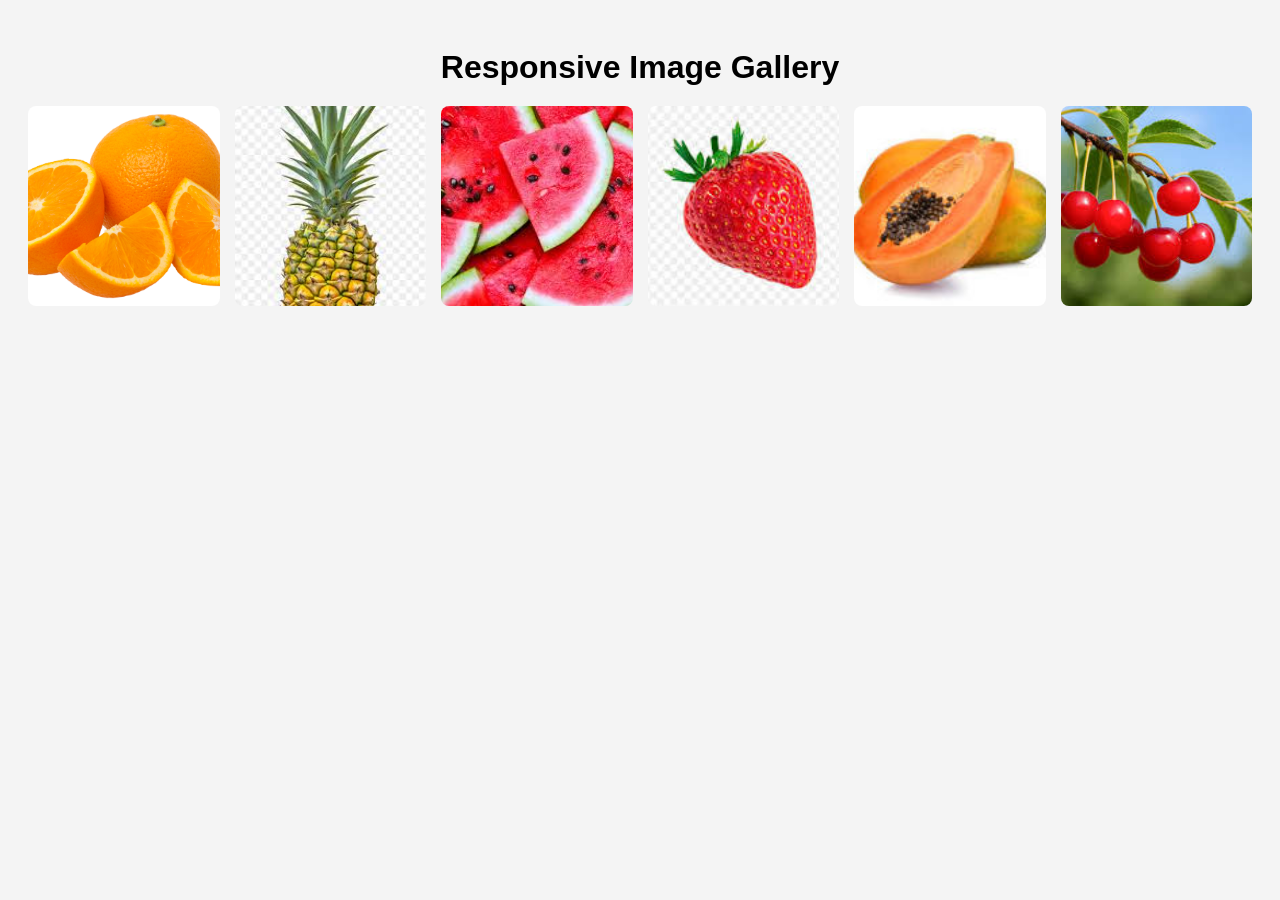
<file: Assignment no3/index.html>
<!DOCTYPE html>
<html lang="en">
<head>
    <meta charset="UTF-8">
    <title>Responsive Gallery</title>
    <link rel="stylesheet" href="style.css">
</head>
<body>

    <h1>Responsive Image Gallery</h1>

    <div class="gallery">
        <img src="./assets/Orange.jpg" alt="Image 1">
        <img src="./assets/pineapple.jpg" alt="Image 2">
        <img src="./assets/watermelon.jpg" alt="Image 3">
        <img src="./assets/straeberry.jpg" alt="Image 4">
        <img src="./assets/papya.jpg" alt="Image 5">
        <img src="./assets/cherry.jpg" alt="Image 6">
    </div>

</body>
</html>
</file>
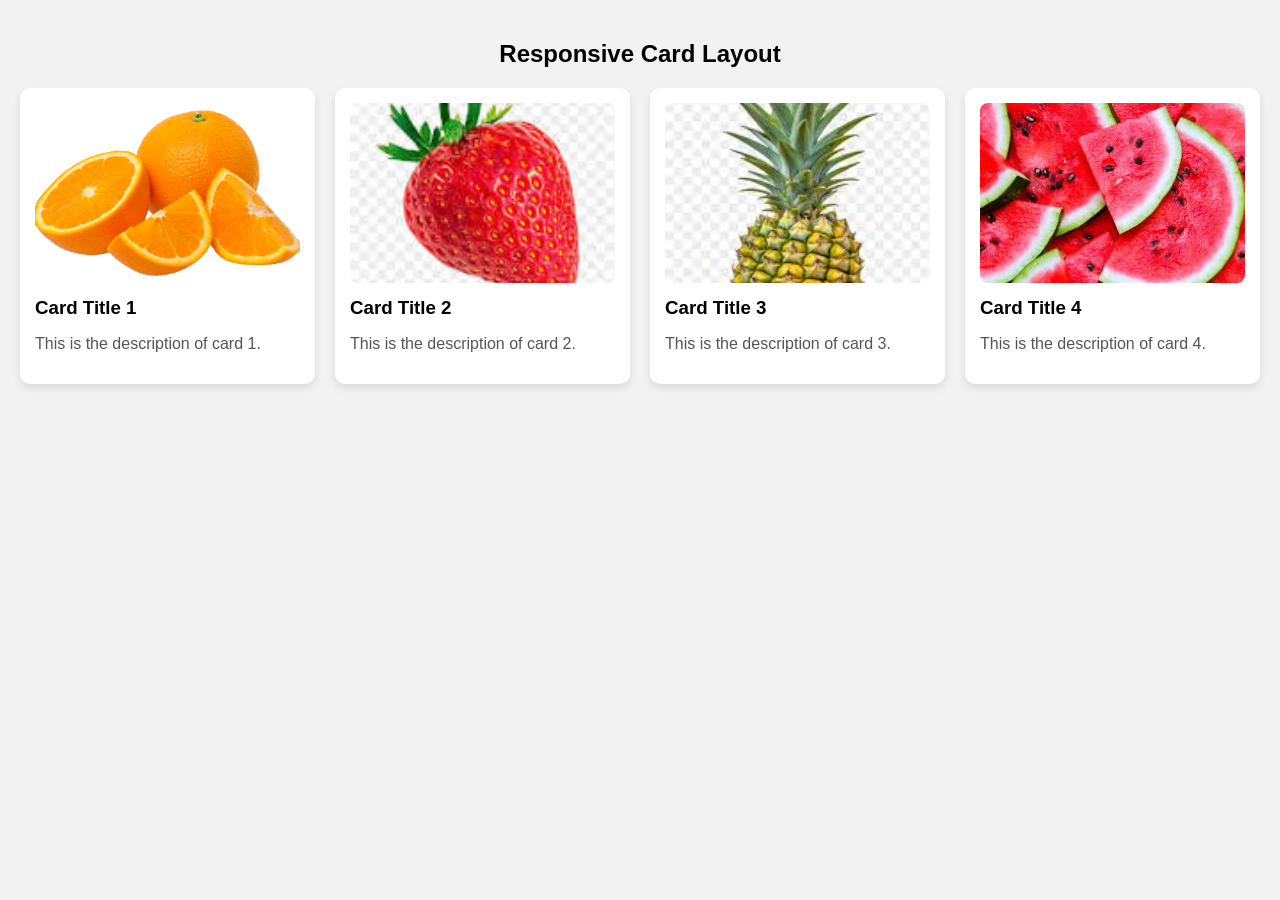
<file: Assignment no5/index.html>
<!DOCTYPE html>
<html lang="en">
<head>
    <meta charset="UTF-8">
    <title>Card Layout</title>
    <link rel="stylesheet" href="style.css">
</head>
<body>

<h2>Responsive Card Layout</h2>

<div class="card-container">

    <div class="card">
        <img src="./assets/Orange.jpg" alt="Orange">
        <h3>Card Title 1</h3>
        <p>This is the description of card 1.</p>
    </div>

    <div class="card">
        <img src="./assets/straeberry.jpg" alt="straeberry">
        <h3>Card Title 2</h3>
        <p>This is the description of card 2.</p>
    </div>

    <div class="card">
        <img src="./assets/pineapple.jpg" alt="pineapple">
        <h3>Card Title 3</h3>
        <p>This is the description of card 3.</p>
    </div>

    <div class="card">
        <img src="./assets/watermelon.jpg" alt="watermelon">
        <h3>Card Title 4</h3>
        <p>This is the description of card 4.</p>
    </div>

</div>

</body>
</html>
</file>
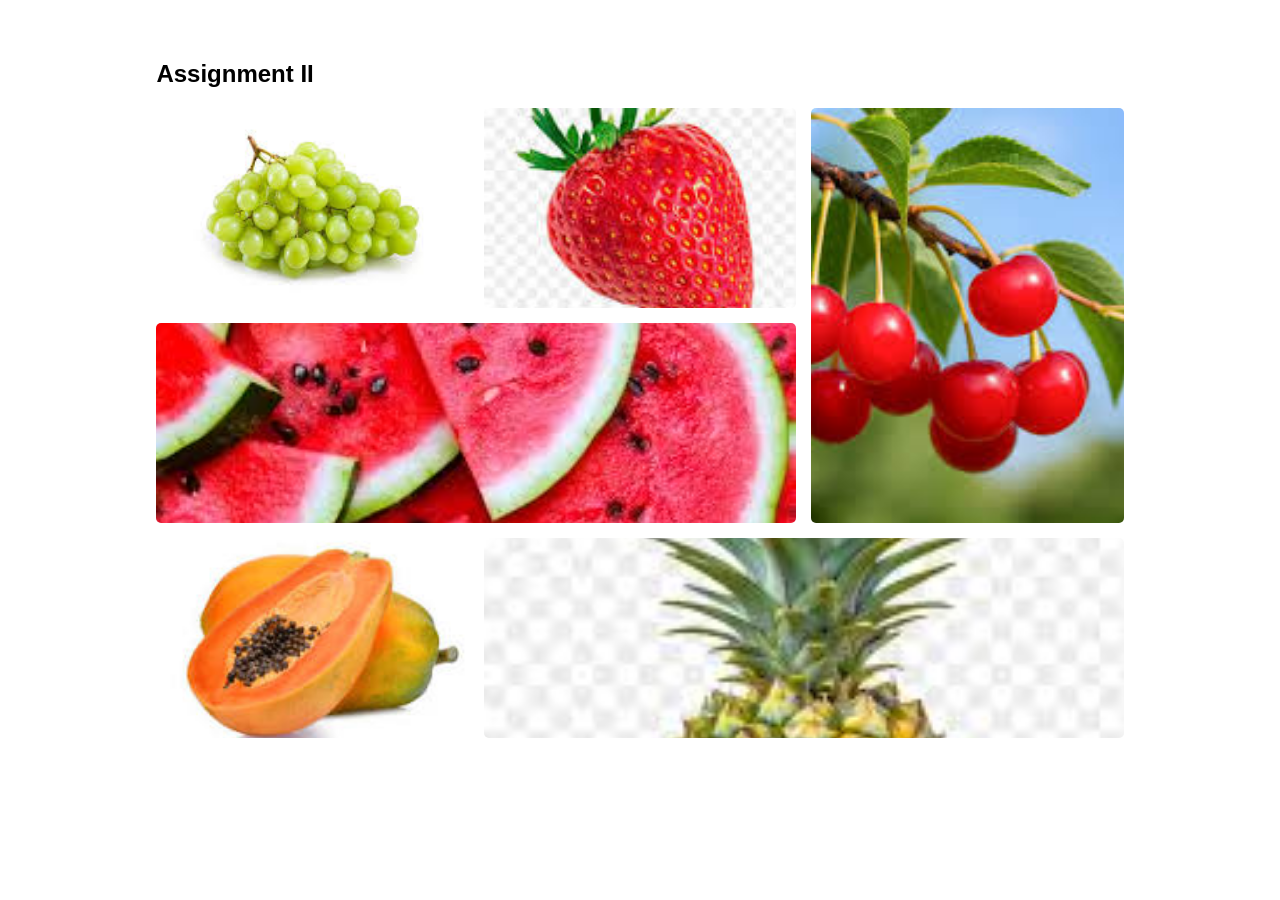
<file: Assignment no6/index.html>
<!DOCTYPE html>
<html lang="en">
<head>
    <meta charset="UTF-8">
    <title>Assignment II - Grid</title>
    <link rel="stylesheet" href="style.css">
</head>
<body>
    <div class="center">

    <h2>Assignment II</h2>

    <div class="gallery">
        <div class="item item1">
            <img src="./assets/graph.jpg" alt="image1">
        </div>

        <div class="item item2">
            <img src="./assets/straeberry.jpg" alt="image2">
        </div>

        <div class="item item3">
            <img src="./assets/cherry.jpg" alt="image3">
        </div>

        <div class="item item4">
            <img src="./assets/watermelon.jpg" alt="image4">
        </div>

        <div class="item item5">
            <img src="./assets/papya.jpg" alt="image5">
        </div>

        <div class="item item6">
            <img src="./assets/pineapple.jpg" alt="image5">
            </div>
        </div>
    </div>

</body>
</html>
</file>
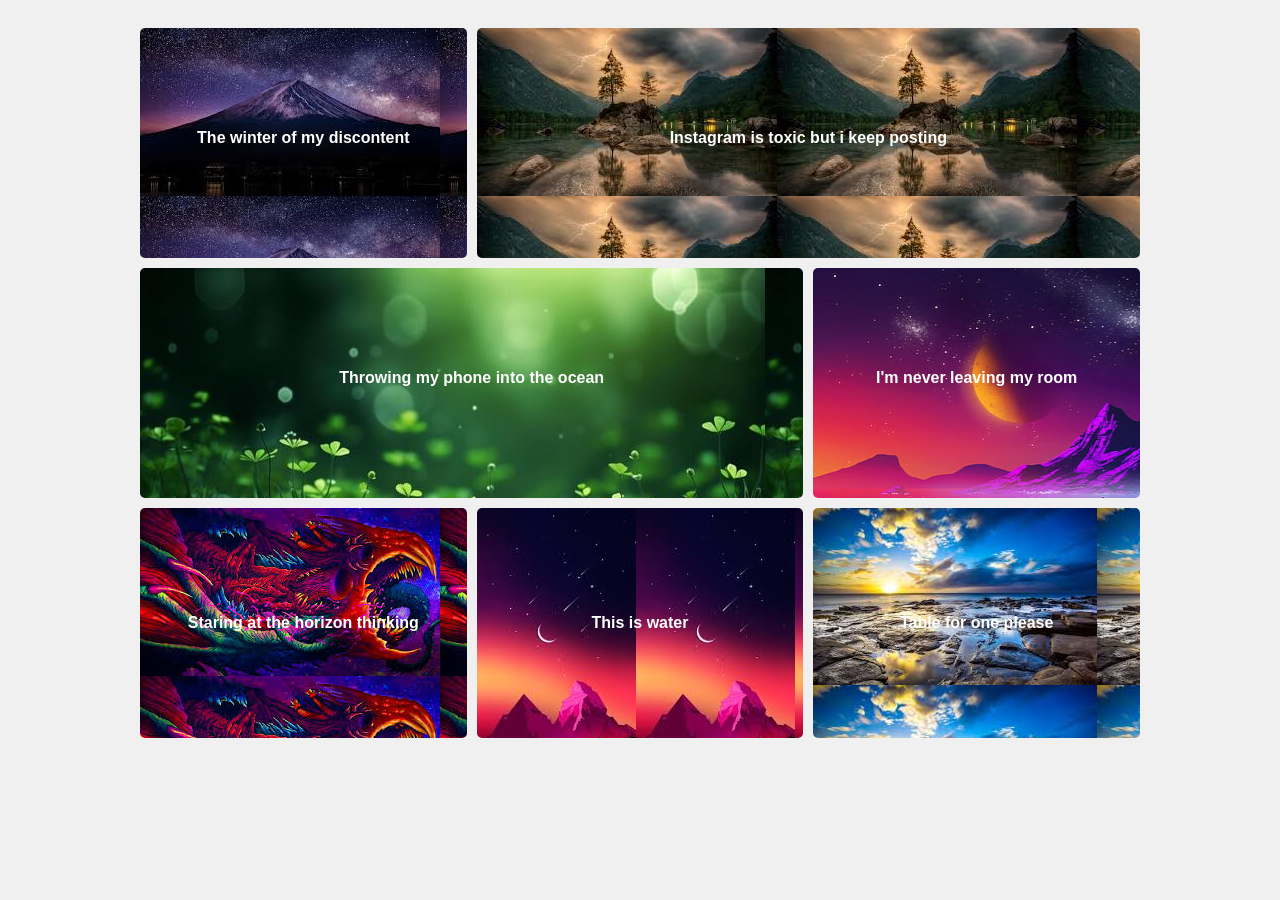
<file: Assignment no7/index.html>
<!DOCTYPE html>
<html lang="mr">
<head>
    <meta charset="UTF-8">
    <meta name="viewport" content="width=device-width, initial-scale=1.0">
    <title>Responsive CSS Grid</title>
    <link rel="stylesheet" href="style.css">
</head>
<body>

    <div class="wrapper">
        <div class="box a">The winter of my discontent <br> <a href="#"></a></div>
        <div class="box b">Instagram is toxic but i keep posting <br> <a href="#"></a></div>
        <div class="box c">Throwing my phone into the ocean <br> <a href="#"></a></div>
        <div class="box d">I'm never leaving my room <br> <a href="#"></a></div>
        <div class="box e">Staring at the horizon thinking</div>
        <div class="box f">This is water</div>
        <div class="box g">Table for one please</div>
    </div>

    

</body>
</html>
</file>
<file: Assignment no3/style.css>
body {
    font-family: Arial, sans-serif;
    padding: 20px;
    background-color: #f4f4f4;
}

h1 {
    text-align: center;
    margin-bottom: 20px;
}

.gallery {
    display: grid;
    grid-template-columns: repeat(auto-fit, minmax(150px, 1fr));
    gap: 15px;
}

.gallery img {
    width: 100%;
    height: 200px;
    object-fit: cover;
    border-radius: 8px;
}
</file>
<file: Assignment no5/style.css>
body {
    font-family: Arial, sans-serif;
    background-color: #f2f2f2;
    margin: 0;
    padding: 20px;
}

h2 {
    text-align: center;
    margin-bottom: 20px;
}

.card-container {
    display: grid;
    grid-template-columns: repeat(auto-fill, minmax(250px, 1fr));
    gap: 20px;
}

.card {
    background: white;
    padding: 15px;
    border-radius: 10px;
    box-shadow: 0 4px 8px rgba(0,0,0,0.1);
    transition: 0.3s;
}

.card:hover {
    transform: scale(1.05);
}

.card img {
    width: 100%;
    height: 180px;
    object-fit: cover;
    border-radius: 8px;
}

.card h3 {
    margin: 10px 0 5px;
}

.card p {
    color: #555;
}
</file>
<file: Assignment no6/style.css>
body {
    margin: 0;
    font-family: Arial, sans-serif;
    padding: 20px;
}

h2 {
    margin-bottom: 20px;
}
.center{
    width: 78%;
    margin:40px auto;
}


.gallery {
    display: grid;
    grid-template-columns: repeat(3, 1fr);
    grid-auto-rows: 200px;
    gap: 15px;
}

.item img {
    width: 100%;
    height: 100%;
    object-fit: cover;
    border-radius: 5px;
}

/* Grid placement */
.item1 {
    grid-column: 1 / 2;
    grid-row: 1 / 2;
}

.item2 {
    grid-column: 2 / 3;
    grid-row: 1 / 2;
}

.item3 {
    grid-column: 3 / 4;
    grid-row: 1 / 3;  /* big image */
}

.item4 {
    grid-column: 1 / 3;
    grid-row: 2 / 3;
}

.item5 {
    grid-column: 1 / 2;
    grid-row: 3 / 4;
}

.item6 {
    grid-column: 2 / 4;
    grid-row: 3 / 4;
}
</file>
<file: Assignment no7/style.css>
body {
    background-color: #f0f0f0;
    font-family: Arial, sans-serif;
    padding: 20px;
}

.wrapper {
    display: grid;
    
    grid-template-columns: repeat(3, 1fr);
    grid-gap: 10px;
    max-width: 1000px;
    margin: 0 auto;
}

.box {
    background-color: #333;
    color: white;
    padding: 40px 20px;
    text-align: center;
    font-weight: bold;
    border-radius: 5px;
    min-height: 150px;
    display: flex;
    flex-direction: column;
    justify-content: center;
    align-items: center;
}

.box a {
    color: #ccc;
    font-size: 12px;
    text-decoration: none;
    margin-top: 10px;
}

.a { grid-column: 1 / 2; background-image: url("./assets/nature.jpg");}
.b { grid-column: 2 / 4; background-image:url("./assets/nature1.jpg");} 
.c { grid-column: 1 / 3; background-image:url("./assets/nature green.jpg");}
.d { grid-column: 3 / 4; background-image:url("./assets/digital.jpg");}
.e { background-image:url("./assets/image1.jpg");}
.f { background-image:url("./assets/image2.jpg");}
.g { background-image: url("./assets/wallpapar.jpg"); }

.footer-text {
    text-align: center;
    font-size: 60px;
    color: #2980b9;
    margin-top: 40px;
    letter-spacing: 2px;
}
@media (max-width: 768px) {
    .wrapper {
        grid-template-columns: 1fr; 
    }
    .a, .b, .c, .d {
        grid-column: span 1;
    }
}
</file>
